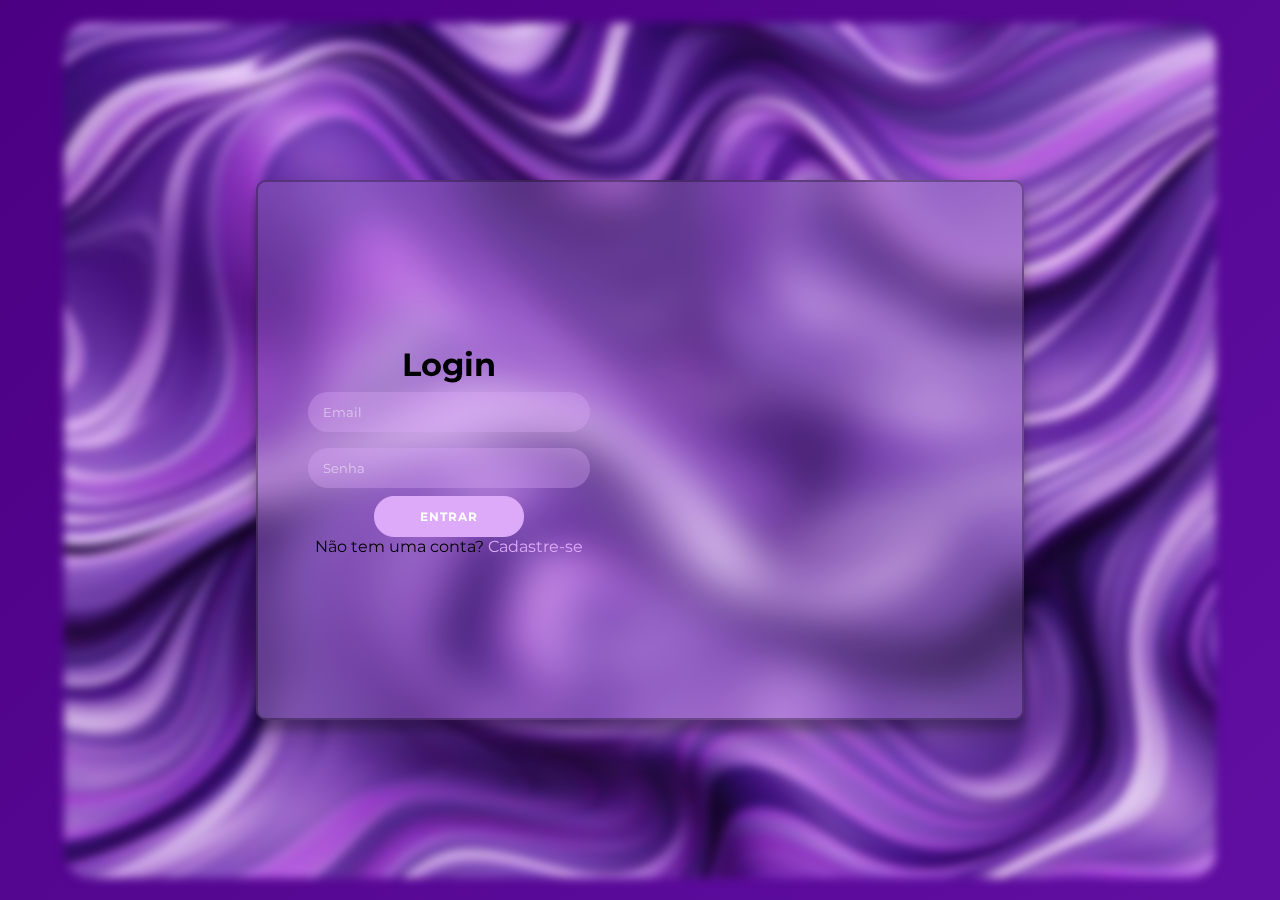
<file: index.html>
<!DOCTYPE html>
<html lang="pt-BR">
<head>
    <meta charset="UTF-8">
    <meta name="viewport" content="width=device-width, initial-scale=1.0">
    <title>OG - Acessorios</title>
    <link rel="stylesheet" href="loginstyles.css">
</head>
<body>
    <div class="background"></div>
    <div class="shapes"></div>
    <div class="container-background"></div> 
    <div class="container" id="container">
        <div class="form-container login-container">
            <form id="loginForm" method="POST" action="/api/login.php">
                <h1>Login</h1>
                <input type="email" name="email" placeholder="Email" required />
                <input type="password" id="password" name="senha" placeholder="Senha" required />
                <button type="submit">Entrar</button>
                <span>Não tem uma conta? <a href="#" id="signUp">Cadastre-se</a></span>
            </form>
        </div>
        <div class="form-container register-container">
            <form id="registerForm" method="POST" action="/api/register.php">
                <h1>Cadastro</h1>
                <input type="text" name="nome" placeholder="Nome" required />
                <input type="email" name="email" placeholder="Email" required />
                <input type="password" name="senha" placeholder="Senha" required />
                <button type="submit">Cadastrar</button>
                <span>Já tem uma conta? <a href="#" id="signIn">Entre</a></span>
            </form>
        </div>
    </div>
    <script src="https://code.jquery.com/jquery-3.6.0.min.js"></script>
    <script src="js/loginclick.js"></script>
</body>
</html>
</file>
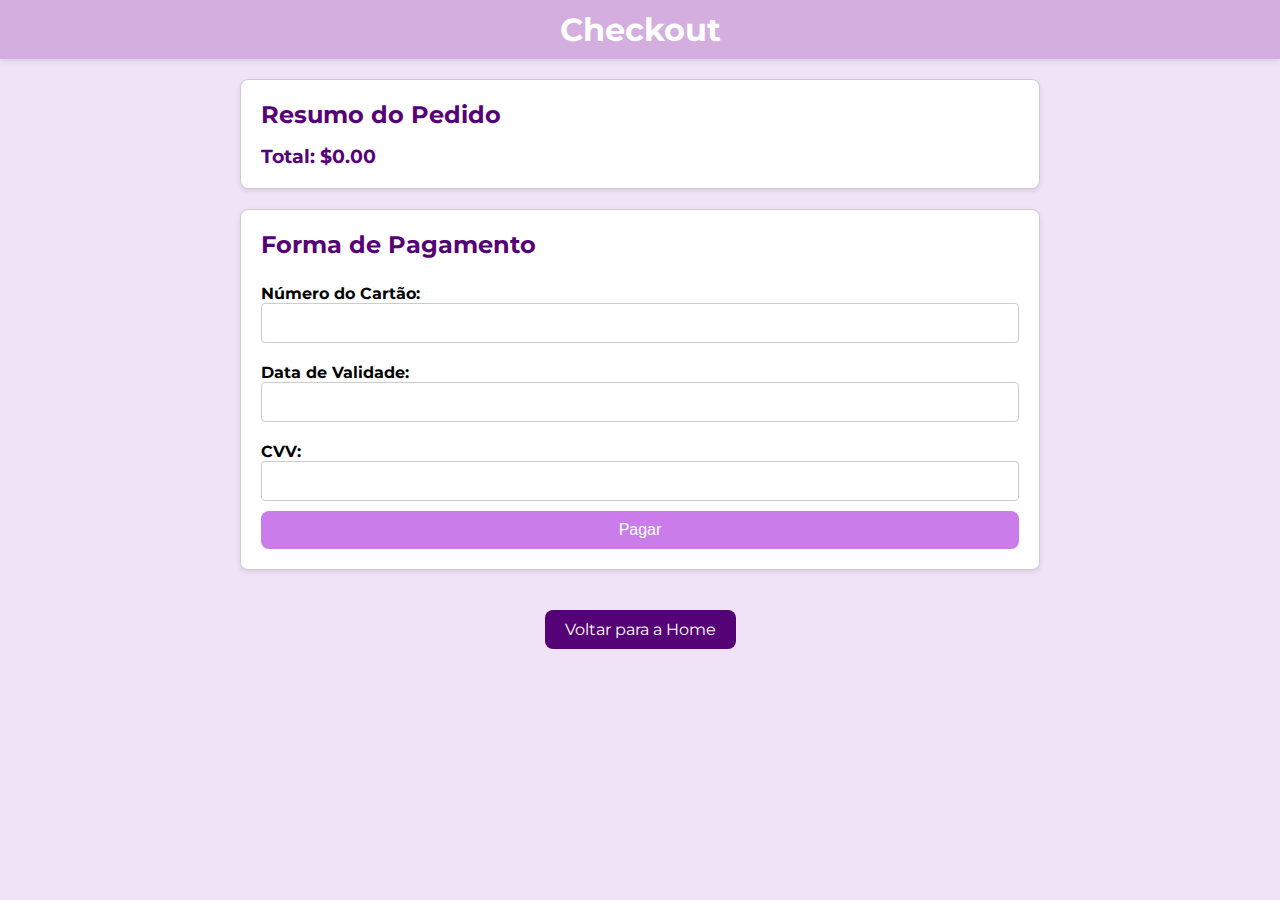
<file: checkout.html>
<!DOCTYPE html>
<html lang="pt-BR">
<head>
    <meta charset="UTF-8">
    <meta name="viewport" content="width=device-width, initial-scale=1.0">
    <title>Checkout</title>
    <link rel="stylesheet" href="checkout.css"> <!-- Inclua seu CSS aqui -->
</head>
<body>
    <header>
        <h1>Checkout</h1>
    </header>
    <main>
        <section id="orderSummary">
            <h2>Resumo do Pedido</h2>
            <ul id="orderItems">
                <!-- Itens do pedido serão inseridos aqui -->
                <!-- Exemplo de item:
                <li>
                    <img src="url-da-imagem-do-produto" alt="Imagem do produto">
                    <div class="item-info">
                        Nome do Produto - Preço x Quantidade
                    </div>
                    <button class="remove-button" data-id="produto-id">Remover</button>
                </li>
                -->
            </ul>
            <div id="orderTotal">Total: $0.00</div>
        </section>
        <section id="paymentOptions">
            <h2>Forma de Pagamento</h2>
            <form id="paymentForm">
                <label for="cardNumber">Número do Cartão:</label>
                <input type="text" id="cardNumber" name="cardNumber" required>

                <label for="expiryDate">Data de Validade:</label>
                <input type="text" id="expiryDate" name="expiryDate" required>

                <label for="cvv">CVV:</label>
                <input type="text" id="cvv" name="cvv" required>

                <button type="submit">Pagar</button>
            </form>
        </section>
        <a id="backButton" href="home.html">Voltar para a Home</a>
    </main>
    <script src="js/checkout.js"></script>
</body>
</html>
</file>
<file: loginstyles.css>
@import url('https://fonts.googleapis.com/css2?family=Montserrat:wght@100;400;700&display=swap');

* {
    margin: 0;
    padding: 0;
    box-sizing: border-box;
}

body {
    font-family: "Montserrat", sans-serif;
    display: flex;
    justify-content: center;
    align-items: center;
    height: 100vh;
    margin: 0;
}

.background {
    position: absolute;
    top: 0;
    left: 0;
    width: 100vw;
    height: 100vh;
    background: linear-gradient(135deg, #4b0082, #8a2be2, #d15dff);
    background-size: 600% 600%;
    animation: gradientAnimation 20s ease infinite;
    z-index: -3;
}

.shapes {
    position: absolute;
    top: 0;
    left: 0;
    width: 100vw;
    height: 100vh; 
    pointer-events: none;
    z-index: -2;
}

.shape {
    position: absolute;
    border-radius: 50%;
    background: rgba(255, 255, 255, 0.2);
    animation: shapeAnimation 10s infinite;
}

@keyframes gradientAnimation {
    0% { background-position: 0% 0%; }
    50% { background-position: 100% 100%; }
    100% { background-position: 0% 0%; }
}

@keyframes shapeAnimation {
    0% { transform: scale(0) translate(-50%, -50%); opacity: 0; }
    50% { transform: scale(1.5) translate(-50%, -50%); opacity: 1; }
    100% { transform: scale(0) translate(-50%, -50%); opacity: 0; }
}

.shape1 {
    width: 15vw;
    height: 15vw;
    top: 20%;
    left: 20%;
    animation-duration: 10s;
    animation-delay: 0s;
}

.shape2 {
    width: 20vw;
    height: 20vw;
    top: 60%;
    left: 40%;
    animation-duration: 12s;
    animation-delay: 3s;
}

.shape3 {
    width: 10vw;
    height: 10vw;
    top: 40%;
    left: 70%;
    animation-duration: 8s;
    animation-delay: 6s;
}

.shape4 {
    width: 18vw;
    height: 18vw;
    top: 80%;
    left: 30%;
    animation-duration: 14s;
    animation-delay: 9s;
    
}

.container-background {
    position: absolute;
    width: 90vw; 
    max-width: 100%;
    min-height: 95vh; 
    background: url('src/fundologin.jpg') no-repeat center center/cover;
    border-radius: 25px;
    z-index: -1;
    filter: blur(5px);
    background-color: #d15dff;
}

.container {
    background-color: rgba(255, 255, 255, 0.1);
    border-radius: 10px;
    box-shadow: 0 14px 28px rgba(0, 0, 0, 0.25), 0 10px 10px rgba(0, 0, 0, 0.22);
    width: 60vw; 
    max-width: 100%;
    min-height: 60vh;
    position: relative;
    overflow: hidden;
    border: 2px solid rgba(0, 0, 0, 0.3); 
    backdrop-filter: blur(20px); 
    -webkit-backdrop-filter: blur(7px);
    
}

.form-container {
    position: absolute;
    top: 0;
    height: 100%;
    transition: all 0.6s ease-in-out;
}

.login-container {
    left: 0;
    width: 50%;
    opacity: 1;
    z-index: 1;
}

.register-container {
    left: 0;
    width: 50%;
    opacity: 0;
    z-index: 0;
}

.container.right-panel-active .login-container {
    transform: translateX(100%);
    opacity: 0;
    z-index: 0;
}

.container.right-panel-active .register-container {
    transform: translateX(100%);
    opacity: 1;
    z-index: 1;
}

form {
    background-color: transparent;
    display: flex;
    flex-direction: column;
    padding: 0 50px;
    height: 100%;
    justify-content: center;
    align-items: center;
    text-align: center;
}
.password-container {
    display: flex;
    align-items: center;
    margin-top: 10px;
}

.password-container input[type="checkbox"] {
    margin-right: 8px;
}

.password-container label {
    color: #fff;
    cursor: pointer;
    font-family: "Montserrat", sans-serif;
}
input {
    background-color: #dbaaf856;
    border: none;
    border-radius: 20px;
    padding: 12px 15px;
    margin: 8px 0;
    width: 100%;
    color: #fff;
    font-family: "Montserrat",sans-serif;
}
input::placeholder {
    color: #fff; /* Cor do texto do placeholder */
    opacity: 0.5; /* Ajusta a opacidade do placeholder para garantir que a cor seja visível */
    font-family: "Montserrat",sans-serif;
}
button {
    font-family: "Montserrat",sans-serif;
    border-radius: 20px;
    border: 1px solid #dcaaf8;
    background-color: #dcaaf8;
    color: #fff;
    font-size: 12px;
    font-weight: bold;
    padding: 12px 45px;
    letter-spacing: 1px;
    text-transform: uppercase;
    transition: transform 80ms ease-in;
}

button:active {
    transform: scale(0.95);
}

button:focus {
    outline: none;
}

a {
    color: #dcaaf8;
    text-decoration: none;  
    margin: 15px 0;
}
@media (max-width: 768px) {
    .container {
        width: 90vw; /* Ajusta a largura para telas menores */
        min-height: 70vh; /* Ajusta a altura para telas menores */
    }

    .login-container,
    .register-container {
        width: 100%;
    }

    .container.right-panel-active .login-container {
        transform: none; /* Remove o movimento lateral */
        opacity: 0;
    }

    .container.right-panel-active .register-container {
        transform: none; /* Remove o movimento lateral */
        opacity: 1;
    }
}
</file>
<file: checkout.css>
@import url('https://fonts.googleapis.com/css2?family=Montserrat:ital,wght@0,100..900;1,100..900&display=swap');

* {
    margin: 0;
    padding: 0;
    box-sizing: border-box;
  }
  
/* Estilos básicos para a página de checkout */
body {
    background-color: #f0e3f8;
    font-family: "Montserrat", sans-serif;
  }
  
  header {
    background-color: rgba(178, 113, 194, 0.466);
    box-shadow: 0 2px 5px rgba(0, 0, 0, 0.1);
    padding: 10px 20px;
    text-align: center;
    color: white;
  }
  
  main {
    padding: 20px;
    display: flex;
    flex-direction: column;
    align-items: center;
    gap: 20px;
  }
  
  #orderSummary, #paymentOptions {
    background-color: #fff;
    border: 1px solid #ccc;
    border-radius: 8px;
    box-shadow: 0 2px 5px rgba(0, 0, 0, 0.1);
    padding: 20px;
    width: 80%;
    max-width: 800px;
  }
  
  #orderSummary h2, #paymentOptions h2 {
    font-size: 1.5rem;
    margin-bottom: 15px;
    color: #560277;
  }
  
  #orderItems {
    list-style-type: none;
    padding: 0;
  }
  
  #orderItems li {
    padding: 10px;
    border-bottom: 1px solid #ccc;
    display: flex;
    align-items: center;
    justify-content: space-between;
    color: #666;
  }
  
  #orderItems li img {
    width: 50px;
    height: auto;
    border-radius: 4px;
    margin-right: 10px;
  }
  
  #orderItems li .item-info {
    flex: 1;
  }
  
  #orderTotal {
    font-weight: bold;
    margin-top: 10px;
    font-size: 1.2rem;
    color: #560277;
  }
  
  #paymentOptions form {
    display: flex;
    flex-direction: column;
  }
  
  #paymentOptions label {
    margin-top: 10px;
    font-weight: bold;
  }
  
  #paymentOptions input {
    padding: 10px;
    border: 1px solid #ccc;
    border-radius: 4px;
    margin-bottom: 10px;
    font-size: 1rem;
  }
  
  #paymentOptions button {
    background-color: #cb7ceb;
    color: white;
    border: none;
    border-radius: 8px;
    padding: 10px 20px;
    cursor: pointer;
    font-size: 1rem;
    transition: background-color 0.3s ease;
  }
  
  #paymentOptions button:hover {
    background-color: #a065d7;
  }
  .remove-button{
  background-color: #c300ff;
    color: white;
    border: none;
    border-radius: 4px;
    padding: 5px 10px;
    cursor: pointer;
}
  /* Estilos para o botão de voltar à página inicial */
  #backButton {
    background-color: #560277;
    color: white;
    border: none;
    border-radius: 8px;
    padding: 10px 20px;
    cursor: pointer;
    font-size: 1rem;
    margin-top: 20px;
    text-align: center;
    text-decoration: none;
    display: inline-block;
    transition: background-color 0.3s ease;
  }
  
  #backButton:hover {
    background-color: #3a0461;
  }
</file>
